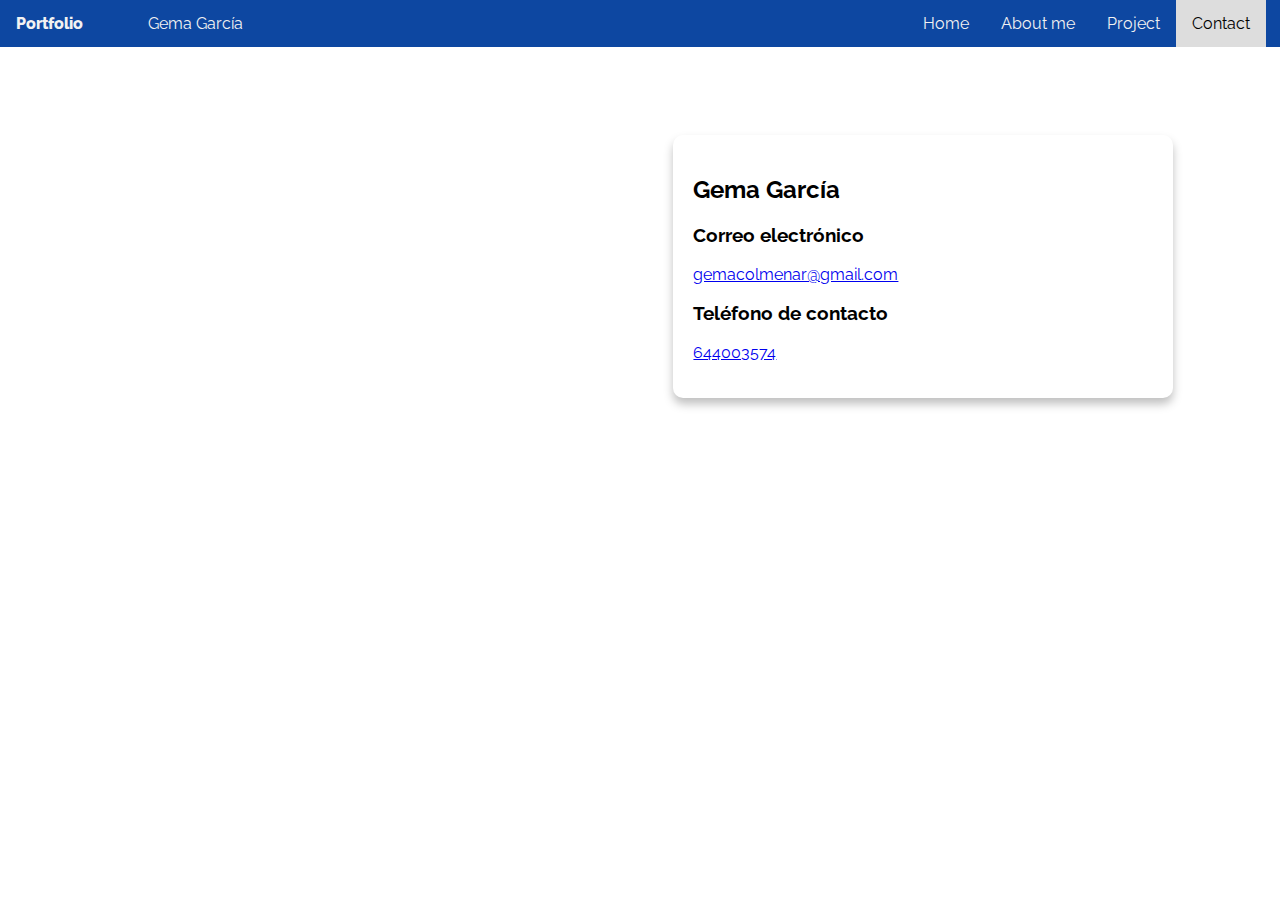
<file: html/contact.html>
<!DOCTYPE html>
<html>
    <head>
        <title>Gema García | Contact</title>
        <meta charset="UTF-8">
        <link rel="preconnect" href="https://fonts.googleapis.com">
        <link rel="preconnect" href="https://fonts.gstatic.com" crossorigin>
        <link href="https://fonts.googleapis.com/css2?family=Raleway&display=swap" rel="stylesheet">
        <link href="../css/main.css" rel="stylesheet" type="text/css"/>
    </head>
    <body>
        <nav class="navbar">
            <div class="navbar-title">Portfolio</div>
            <a href="index.html" class="title">Gema García</a>
            <div class="menu">
                <a href="index.html" class="navbar-link">Home</a>
                <a href="about-me.html" class="navbar-link">About me</a>
                <a href="project.html" class="navbar-link">Project</a>
                <a href="contact.html" class="active navbar-link">Contact</a>
            </div>
        </nav>
        <div class="main">
            <div class="col">
                <div style="width: 100%"><iframe width="720" height="600" frameborder="0" scrolling="no" marginheight="0" marginwidth="0" src="https://maps.google.com/maps?width=720&amp;height=600&amp;hl=es&amp;q=Colmenar%20viejo+(Mi%20nombre%20de%20egocios)&amp;t=&amp;z=10&amp;ie=UTF8&amp;iwloc=B&amp;output=embed"></iframe></div>
            </div>
            <div class="col">
                <div class="card">
                    <h2>Gema García</h2>
                    <h3>Correo electrónico</h3>
                    <p><a href="mailto:gemacolmenar@gmail.com">gemacolmenar@gmail.com</a></p>
                    <h3>Teléfono de contacto</h3>
                    <p><a href="tel:+34644003574">644003574</a></p>
                </div>
                
            </div>
        </div>
        <script src="../js/main.js"></script>
    </body>
</html>
</file>
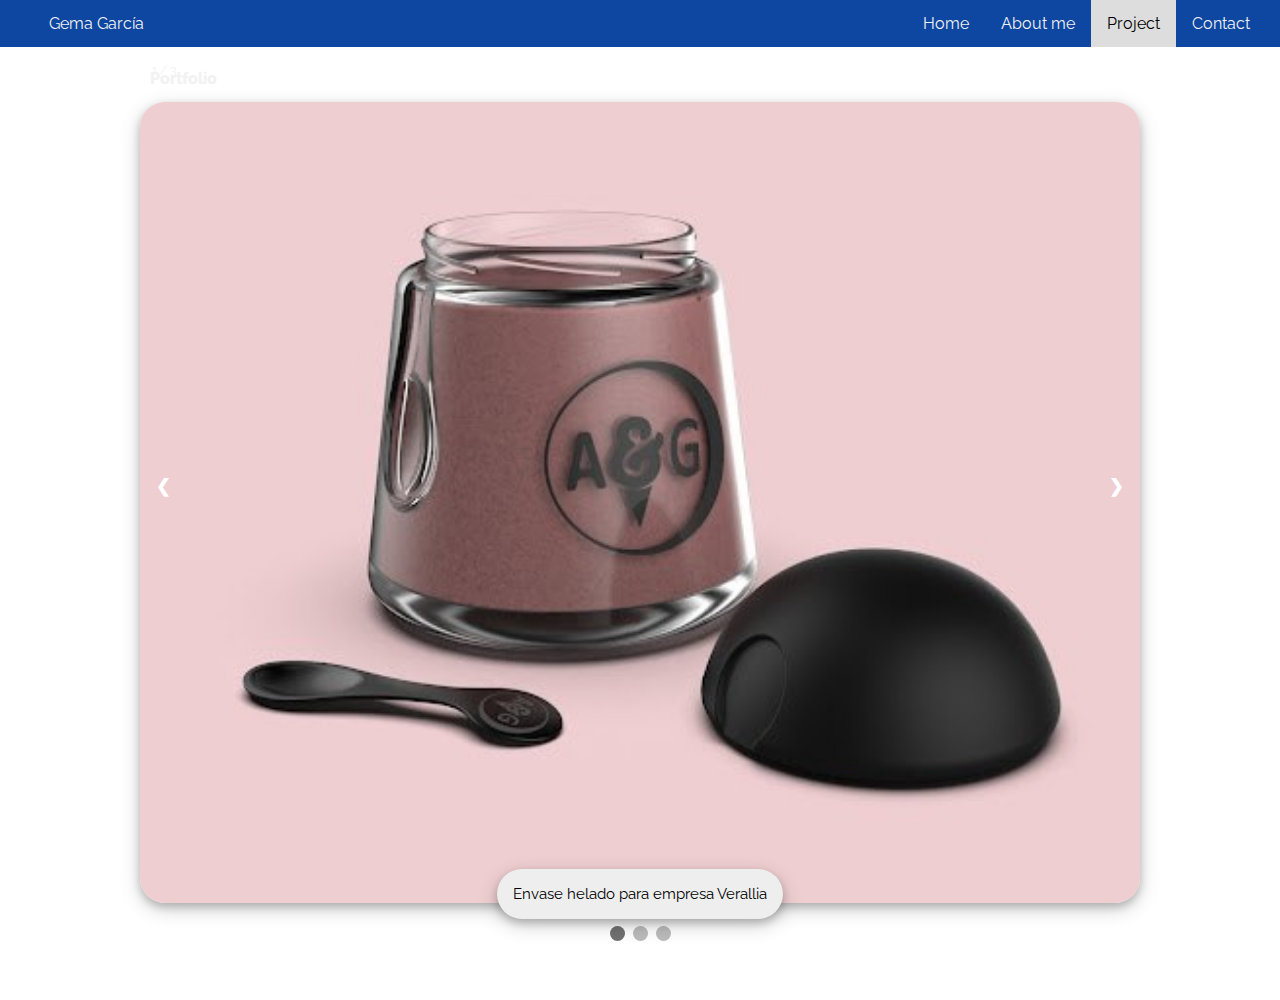
<file: html/project.html>
<!DOCTYPE html>
<html>
    <head>
        <title>Gema García | Project</title>
        <meta charset="UTF-8">
        <link rel="preconnect" href="https://fonts.googleapis.com">
        <link rel="preconnect" href="https://fonts.gstatic.com" crossorigin>
        <link href="https://fonts.googleapis.com/css2?family=Raleway&display=swap" rel="stylesheet">
        <link href="../css/main.css" rel="stylesheet" type="text/css"/>
    </head>
    <body>
        <nav class="navbar">
            <a href="index.html" class="title">Gema García</a>
            <div class="menu">
                <a href="index.html" class="navbar-link">Home</a>
                <a href="about-me.html" class="navbar-link">About me</a>
                <a href="project.html" class="active navbar-link">Project</a>
                <a href="contact.html" class="navbar-link">Contact</a>
            </div>
        </nav>
        <div class="main">
          <div class="navbar-title">Portfolio</div>
            <div class="slideshow-container">

                <!-- Full-width images with number and caption text -->
                <div class="mySlides fade">
                  <div class="numbertext">1 / 3</div>
                  <img src="../img/vellaria.jpeg" style="width:100%">
                  <div class="text">Envase helado para empresa Verallia</div>
                </div>
              
                <div class="mySlides fade">
                  <div class="numbertext">2 / 3</div>
                  <img src="../img/accesos.jpeg" style="width:100%">
                  <div class="text">Control de accesos</div>
                </div>
              
                <div class="mySlides fade">
                  <div class="numbertext">3 / 3</div>
                  <img src="../img/mesa.jpeg" style="width:100%">
                  <div class="text">Mesa de madera con central de resina</div>
                </div>
              
                <!-- Next and previous buttons -->
                <a class="prev" id="prev-btn-slider">&#10094;</a>
                <a class="next" id="next-btn-slider">&#10095;</a>
              </div>
              <br>
              
              <!-- The dots/circles -->
              <div style="text-align:center">
                <span class="dot" onclick="currentSlide(1)"></span>
                <span class="dot" onclick="currentSlide(2)"></span>
                <span class="dot" onclick="currentSlide(3)"></span>
              </div>
        </div>
        <script src="../js/main.js"></script>
    </body>
</html>
</file>
<file: css/main.css>
body {
  font-family: 'Raleway', sans-serif;
}

.navbar {
  overflow: hidden;
  background-color: #0d47a1;
  position: fixed;
  top: 0;
  left: 0;
  width: 100%;
  z-index: 1000;
}

.navbar-title,
.navbar a {
  float: left;
  display: block;
  color: #f2f2f2;
  text-align: center;
  padding: 14px 16px;
  text-decoration: none;
}

.navbar a.active {
  background: #ddd;
  color: black;
}

.navbar-title {
  font-weight: 800;
}

.navbar .title {
  width: 15%;
}

.navbar .menu {
  float: right;
  margin-right: 14px;
}

.main {
  width: 80%;
  margin: 55px auto;
}

.center {
  display: block !important;
  margin: 2rem auto !important;
  width: fit-content;
  
}

.container {
  display: inline-block;
  position: relative;
  margin: 2rem
}

.container img,
.mySlides img {
  width: 100%;
  height: auto;
  border-radius: 25px;
  box-shadow: 0 4px 8px 0 rgba(0, 0, 0, 0.2), 0 6px 20px 0 rgba(0, 0, 0, 0.19);
}

.container .button {
  position: absolute;
  bottom: 30px;
  right: 30px;
  transform: translate(-50%, -50%);
  -ms-transform: translate(-50%, -50%);
  background-color: #555;
  color: white;
  font-size: 16px;
  padding: 12px 24px;
  border: none;
  cursor: pointer;
  border-radius: 5px;
}

.container .button:hover {
  background-color: black;
}

.col {
  display: inline-block;
  width: 45%;
  padding: 5rem;
  vertical-align: top;
}


iframe {
  display: block;
  width: 100%;
}

* {
  box-sizing: border-box
}

/* Slideshow container */
.slideshow-container {
  max-width: 1000px;
  position: relative;
  margin: auto;
}

/* Hide the images by default */
.mySlides {
  display: none;
}

/* Next & previous buttons */
.prev,
.next {
  cursor: pointer;
  position: absolute;
  top: 50%;
  width: auto;
  margin-top: -22px;
  padding: 16px;
  color: white;
  font-weight: bold;
  font-size: 18px;
  transition: 0.6s ease;
  border-radius: 0 3px 3px 0;
  user-select: none;
}

/* Position the "next button" to the right */
.next {
  right: 0;
  border-radius: 3px 0 0 3px;
}

/* On hover, add a black background color with a little bit see-through */
.prev:hover,
.next:hover {
  background-color: rgba(0, 0, 0, 0.8);
}

/* Caption text */
.text {
  font-size: 15px;
  padding: 8px 12px;
  position: absolute;
  text-align: center;
  bottom: 8px;
  left: 50%;
  transform: translate(-50%, 40%);
  background-color: #eee;
  padding: 1rem;
  border-radius: 5rem;
  box-shadow: 0 4px 8px 0 rgb(0 0 0 / 20%), 0 6px 20px 0 rgb(0 0 0 / 19%);
}

/* Number text (1/3 etc) */
.numbertext {
  color: #f2f2f2;
  font-size: 12px;
  padding: 8px 12px;
  position: absolute;
  top: 0;
}

/* The dots/bullets/indicators */
.dot {
  cursor: pointer;
  height: 15px;
  width: 15px;
  margin: 0 2px;
  background-color: #bbb;
  border-radius: 50%;
  display: inline-block;
  transition: background-color 0.6s ease;
}

.active,
.dot:hover {
  background-color: #717171;
}

/* Fading animation */
.fade {
  animation-name: fade;
  animation-duration: 1.5s;
}

@keyframes fade {
  from {
    opacity: .4
  }

  to {
    opacity: 1
  }
}

.card {
  padding: 20px;
  width: 500px;
  margin-bottom: 2rem;
  grid-template-rows: 20px 50px 1fr 50px;
  border-radius: 10px;
  box-shadow: 0px 6px 10px rgba(0, 0, 0, 0.25);
  transition: all 0.2s;
}

.card:hover {
  box-shadow: 0px 6px 10px rgba(0, 0, 0, 0.4);
  transform: scale(1.01);
}

a.card {
  display: block;
  text-decoration: none;
  color: rgba(0, 0, 0, 0.85);
  font-weight: 600;
}
</file>
